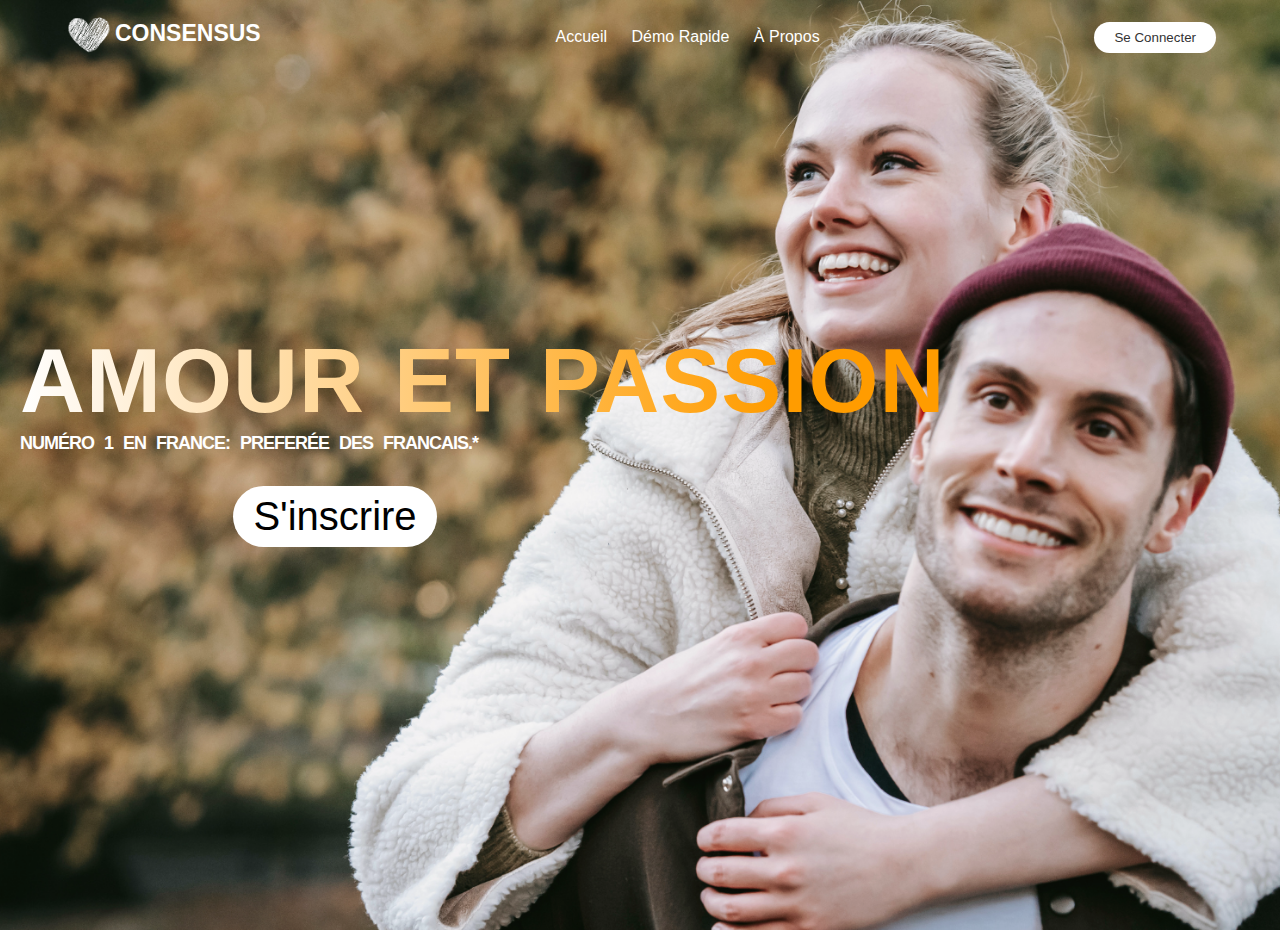
<file: index.html>
<!DOCTYPE html>
<html lang="fr">
<head>
  <meta charset="UTF-8">
  <meta name="viewport" content="width=device-width, initial-scale=1.0">
  <title>Consensus</title>
  <link rel="icon" type="image/png" href="../img/logo.png">
  <link rel="stylesheet" href="css/index.css">
</head>
<body>
  <script src="script/index.js"></script>

<header>
  <div class="container">
  <nav>  <a href="index.html">
      <img src="img/logoblanc.png" alt="Logo de Mon Site">
      <h1>Consensus</h1>
    </a>
    
  </nav>
    <nav>
      <ul>
        <li><a href="index.html">Accueil</a></li>
        <li><a href="accueil/demo.html">Démo Rapide</a></li>
        <li><a href="https://github.com/IlyassCYtech/devweb#readme">À Propos</a></li>
      </ul>
    </nav>
   <div class="login">
   
 <button id="loginButton">Se Connecter</button>
    
  </div>  
  </div>
 
 
</header>
<div id="accueil">
  
  <div class="text">
    <section>
      <h2>Amour et Passion</h2>
      <p>Numéro 1 en France: Preferée des francais.*</p>
    </section>
    
  </div>
<div class="logina">
    <button id="registerButton">S'inscrire</button>
</div>
 
</div>





</body>
</html>
</file>
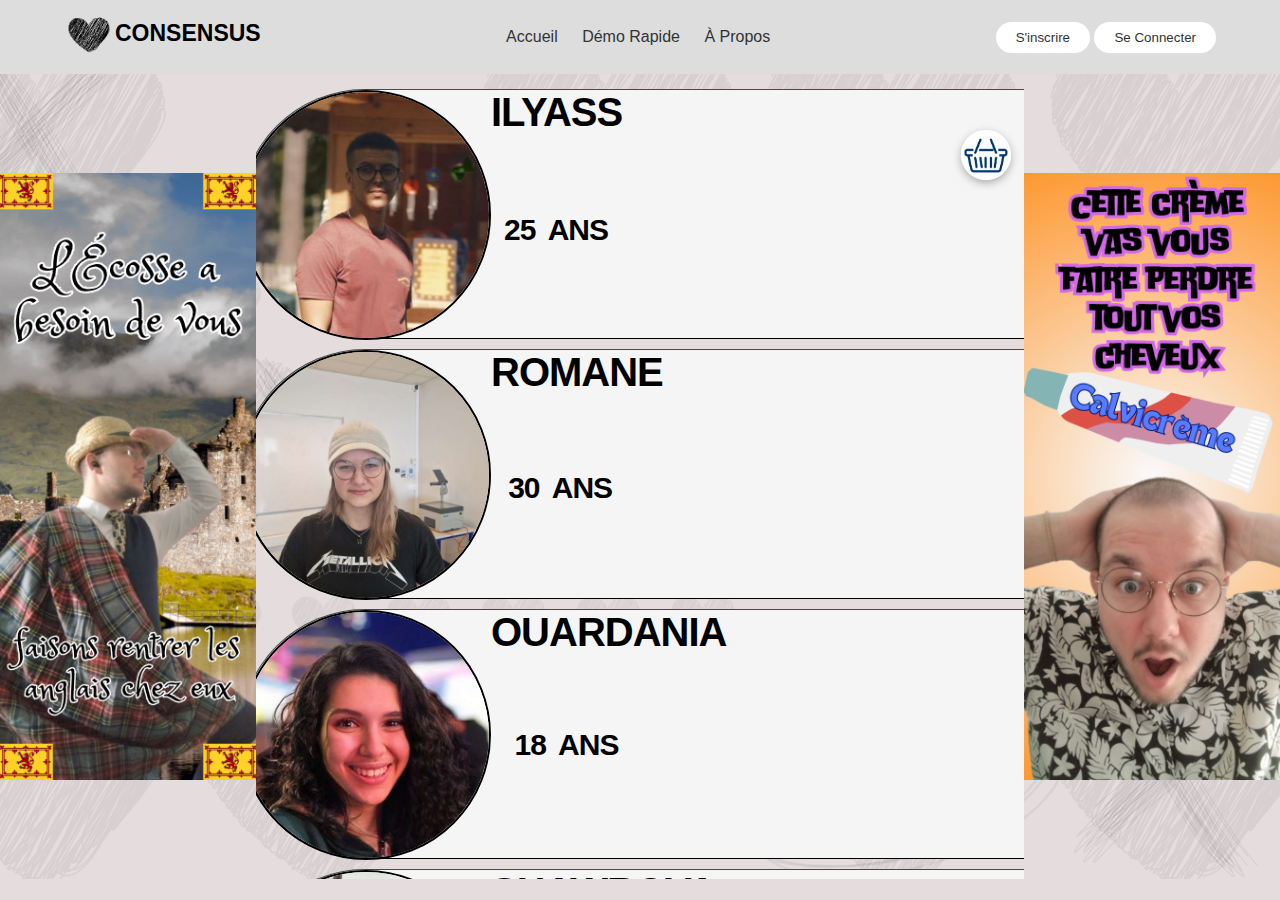
<file: accueil/demo.html>
<!DOCTYPE html>
<html lang="fr">
<head>
  <meta charset="UTF-8">
  <meta name="viewport" content="width=device-width, initial-scale=1.0">
  <link rel="icon" type="image/png" href="../img/logo.png">

  <title>Page d'Accueil</title>
  <link rel="stylesheet" href="../css/magasin.css">
</head>
<body>
  <script src="../script/demo.js"></script>
  <script src="../script/login.js"></script>
<header>






  <div class="container">
    <a href="../index.html">
      <img src="../img/logo.png" alt="Logo de Mon Site">
      <h1>Consensus</h1>
    </a>
   
    <nav>
      <ul>
        <li><a href="../index.html">Accueil</a></li>
        <li><a href="demo.html">Démo Rapide</a></li>
        <li><a href="https://github.com/IlyassCYtech/devweb#readme">À Propos</a></li>
      </ul>
    </nav>
    
    <div class="login">
      <button id="registerButton">S'inscrire</button>
      <button id="loginButton">Se Connecter</button>
    </div>
  </div>
</header>

<!--#####################################################################################################################-->

<div id="pagebas">


  <div class="profilaccomp" id="Ilyasscomp">
    <img class="photoprofilcomp" src="../img/Ilyass.jpg">
    <div class="texteprofcomp">
      <button class="ajoutpanier" onclick="ajouterAuPanier('Ilyass')"><img src="../img/logo.png" style="height: 50px;"></button>

      <p class="texteprofilcomp nomprofcomp">Ilyass</p>
      <p class="texteprofilcomp">25 ans</p>
    </div>
    <button class="fermercomp" onclick="cacherProfilComplet('Ilyasscomp')">Fermer</button>

  </div>

  <div class="profilaccomp" id="Romanecomp">
    <img class="photoprofilcomp" src="../img/remy.jpg">
    <div class="texteprofcomp">
      <button class="ajoutpanier" onclick="ajouterAuPanier('Romane')"><img src="../img/logo.png" style="height: 50px;"></button>

      <p class="texteprofilcomp nomprofcomp">Romane</p>
      <p class="texteprofilcomp">30 ans</p>
    </div>
    <button class="fermercomp" onclick="cacherProfilComplet('Romanecomp')">Fermer</button>


  </div>

  <div class="profilaccomp" id="nidahlacomp">
    <img class="photoprofilcomp" src="../img/nidahla.jpg">
    <div class="texteprofcomp">
      <button class="ajoutpanier" onclick="ajouterAuPanier('nidahla')"><img src="../img/logo.png" style="height: 50px;"></button>

      <p class="texteprofilcomp nomprofcomp">Romane</p>
      <p class="texteprofilcomp">18 ans</p>
    </div>
    <button class="fermercomp" onclick="cacherProfilComplet('nidahlacomp')">Fermer</button>


  </div>
  
  <div class="profilaccomp" id="shawrovacomp">
    <img class="photoprofilcomp" src="../img/shawrova.jpg">
    <div class="texteprofcomp">
      <button class="ajoutpanier" onclick="ajouterAuPanier('shawrova')"><img src="../img/logo.png" style="height: 50px;"></button>

      <p class="texteprofilcomp nomprofcomp">shawrova</p>
      <p class="texteprofilcomp">35 ans</p>
    </div>
    <button class="fermercomp" onclick="cacherProfilComplet('shawrovacomp')">Fermer</button>


  </div>

   <!--<div class="pub" id="pub1"></div>-->  <img  src="../img/pubecosse.png" style=" width: 20%;">

    <div id="listprofil">

      <div class="profilacc" id="Ilyass" onclick="afficherProfil('Ilyass')">
        <img class="photoprofil" src="../img/Ilyass.jpg">
        <div class="texteprof">

          <p class="texteprofilsimple nomprof">Ilyass </p>
          <p class="texteprofilsimple ageprof">25 ans </p>
        </div>
      </div>



      <div class="profilacc" id="Romane" onclick="afficherProfil('Romane')">
        <img class="photoprofil" src="../img/remy.jpg">
        <div class="texteprof">

          <p class="texteprofilsimple nomprof">Romane </p>
          <p class="texteprofilsimple ageprof">30 ans </p>

        </div>
      </div>
      


      <div class="profilacc" id="nidahla" onclick="afficherProfil('nidahla')">
        <img class="photoprofil" src="../img/nidahla.jpg">
        <div class="texteprof">
          <p class="texteprofilsimple nomprof">Ouardania</p>
          <p class="texteprofilsimple ageprof">18 ans </p>
        </div>
      </div>




      <div class="profilacc" id="shawrova" onclick="afficherProfil('shawrova')">
        <img class="photoprofil" src="../img/shawrova.jpg">
        <div class="texteprof">
          <p class="texteprofilsimple nomprof" >shawrova</p>
          <p class="texteprofilsimple ageprof" >35 ans </p>
        </div>
      </div>

    </div>

   <!-- <div class="pub" id="pub2"></div>-->
   <img  src="../img/pubcalvi.png" style=" width: 20%;">

<button id="panierboutton" onclick="affichepanier()"><img src="../img/shopping.png" style="height: 50px;"></button>

<div id="panier"></div>

</div>


</body>
</html>
</file>
<file: css/index.css>
/* CSS Reset */
* {
  margin: 0;
  padding: 0;
  box-sizing: border-box;
}

/* Styles */

body {
  font-family: Arial, sans-serif;
  background-image: url('../img/fond.png'); /* Remplacez 'chemin/vers/votre/image.jpg' par le chemin de votre image */
  background-size: cover;
  background-position: center;
  background-repeat: no-repeat;
  }
  
  h1 {
    
  font-family: Impact, Charcoal, sans-serif;
  font-size: 45px;
  letter-spacing: -2.6px;
  word-spacing: 6px;
  color: #000000;
  font-weight: 700;
  text-decoration: rgb(68, 68, 68);
  font-style: normal;
  font-variant: small-caps;
  text-transform: uppercase;
  
  text-align: center;
  }

header h1 {
  
font-family: 'Josefin Sans', sans-serif;
font-size: 23px;
letter-spacing: 0px;
word-spacing: 0px;
color: #fff;
font-weight: 700;
font-weight: bold;
text-decoration: #fff;
font-style: normal;
font-variant: normal;
text-transform: uppercase;
float: inline-end;
text-align: center;
margin-top: 5%;
}



.container {
  width: 90%;
  margin: auto;
  overflow: hidden;
}
header {
  background: none;
  color: #fff; /* Changez la couleur du texte selon vos préférences */
  padding: 20px 0;
   padding: 10px 0;
}


header .container {
  display: flex;
  justify-content: space-between;
  align-items: center;
}



header img {
  width: 50px; /* Ajustez la largeur de l'image selon vos besoins */
  margin-right: 1px; /* Ajoutez une marge à droite pour séparer l'image du texte */
}




nav ul {
  list-style: none;
  margin: 0;
  padding: 0;
}

nav ul li {
  display: inline-block;
  margin-left: 20px;
}

nav ul li a {
  color: #fff;
  text-decoration: none;
  transition: color 0.3s ease;
}

nav ul li a:hover {
  color: #fff;
}

.login button {
  background: #fff;
  color: #333;
  border: none;
  padding: 8px 20px;
  cursor: pointer;
  border-radius: 20px;
  transition: background-color 0.3s ease;
}

.login button:hover {
  background-color: #ddd;
}
  
  .text {
    
    overflow: hidden;
    width: 100%;
    height: auto;
}

  
  .logina button {
    margin-top: 5%;
    
    font-size: 2.5em;
    
    
   
    
    
    
    border-radius: 28px;
    background-color: #fff;
    color: #000;
    border: none;
    padding: 8px 20px;
    cursor: pointer;
    border-radius: 35px;
    transition: background-color 0.3s ease;
    }
  
  .logina button:hover {
    background: #ddd;
  }
  
 .logina{
 
  width: 50%;
  height: auto;
  justify-content: center;
  text-align: center;
  overflow: auto;
}


  section {
    margin-top: 0px;
  }




  #accueil{
    margin-top: 20%;
    margin-left: 20px;
    justify-content: center; 
    align-items: center; 
    width: auto;
    height: 600px;
    
}

/* Styles communs pour les conteneurs de modales */
.modal-container,
.modal {
  display: none;
  position: fixed;
  top: 0;
  left: 0;
  width: 100%;
  height: 100%;
  background-color: rgba(0, 0, 0, 0.5); /* Fond semi-transparent */
  z-index: 9999;
  align-items: center; /* Centre verticalement */
  justify-content: center; /* Centre horizontalement */
  overflow: auto;
}

/* Styles pour le contenu de la modal */
.modal-content {
  background-color: white;
  padding: 20px;
  border-radius: 8px;
  box-shadow: 0 0 10px rgba(0, 0, 0, 0.5);
  text-align: center;
  width: 80%;
  max-width: 900px;
  display: flex; /* Utilise flex pour adapter la taille au contenu */
  flex-direction: column; /* Aligne les éléments verticalement */
  align-items: center; /* Centre les éléments horizontalement */
  position: absolute;
  top: 50%;
  left: 50%;
  transform: translate(-50%, -50%);
  margin: 0 auto; /* Centre horizontalement le contenu */
  height: auto;
  max-height: 900px;
  overflow: auto;
}

/* Style pour les fieldsets */
fieldset {
  
  width: 100%;
  padding: 0;
  margin: 10px 0;
  text-align: left;
}



#subbutton {
  background-color: #ff9c00; /* Couleur de fond */
  color: white; /* Couleur du texte */
  padding: 10px 20px; /* Espacement intérieur */
  border: none; /* Pas de bordure */
  border-radius: 5px; /* Coins arrondis */
  cursor: pointer; /* Curseur pointer */
  margin-top: 10px; /* Espacement en haut */
}

#subbutton:hover {
  background-color: #ff9c00; /* Couleur de fond au survol */
}










  footer {
    background: #333;
    color: #fff;
    padding: 10px 0;
    text-align: center;
  }
  

  



  h2{
    font-family: 'Impact', sans-serif;
    font-size: 90px;
    letter-spacing: 1px;
    word-spacing: 3px;
    background: linear-gradient(to left,#ff9c00 40%,#fff  100%);
    -webkit-background-clip: text;
    -webkit-text-fill-color: transparent;
    font-weight: bold;
    text-decoration: none;
    font-style: normal;
    font-variant: small-caps;
    text-transform: uppercase;
    
}
    
  



p{
  font-family: Arial, Charcoal, sans-serif;
  font-size: 18px;
  letter-spacing: -1px;
  word-spacing: 6px;
  color: #fff;
  font-weight: 700;
  text-decoration: rgb(68, 68, 68);
  font-style: normal;
  font-variant: small-caps;
  text-transform: uppercase;
}


/* Style pour le conteneur principal du formulaire */

form {
  width: 800px;
}

/* Style pour le titre */
h1 {
  text-align: center;
  font-family: Arial, sans-serif;
  color: #333;
}

/* Style pour les champs de saisie */
input[type=text], input[type=email], input[type=password], input[type=date], input[type=file], select {
  width: 70%;
  padding: 12px 20px;
  margin: 8px 0;
  display: inline-block;
  border: 1px solid #ccc;
  border-radius: 4px;
  box-sizing: border-box;
  margin-left: 2px;
  margin-right: 2px;
  justify-content: end;
}

/* Style pour les boutons */
input[type=submit] {
  width: 80%;
  background-color: #4CAF50;
  color: white;
  padding: 14px 20px;
  margin: 8px 0;
  border: none;
  border-radius: 4px;
  cursor: pointer;
  
}

input[type=submit]:hover {
  background-color: #45a049;
}

/* Style pour les légendes */
legend {
  font-weight: bold;
}

/* Style pour les étiquettes */
label {
  font-weight: bold;
}

/* Style pour la zone de fermeture */
.close-register {
  float: right;
  cursor: pointer;
  font-size: 24px;
  font-weight: bold;
}

.close-register:hover,
.close-register:focus {
  color: #000;
  text-decoration: none;
  cursor: pointer;
}


.close-register {
  color: #aaa;
  float: right;
  font-size: 28px;
  font-weight: bold;
}

.close-register:hover,
.close-register:focus {
  color: black;
  text-decoration: none;
  cursor: pointer;
}







.close {
  color: #aaa;
  float: right;
  font-size: 28px;
  font-weight: bold;
}

.close:hover,
.close:focus {
  color: black;
  text-decoration: none;
  cursor: pointer;
}
</file>
<file: css/magasin.css>
/* CSS Reset */
* {
    margin: 0;
    padding: 0;
    box-sizing: border-box;
  }
  
  /* Styles */

  body {
    font-family: Arial, sans-serif;
    background-image: url('../img/fond2.png'); /* Remplacez 'chemin/vers/votre/image.jpg' par le chemin de votre image */
    background-size: cover;
    background-position: center;
  }
  
  h1 {
    
    font-family: Impact, Charcoal, sans-serif;
    font-size: 45px;
    letter-spacing: -2.6px;
    word-spacing: 6px;
    color: #000000;
  font-weight: 700;
  text-decoration: rgb(68, 68, 68);
  font-style: normal;
  font-variant: small-caps;
  text-transform: uppercase;
  
  text-align: center;
  
}

header h1 {

  font-family: 'Josefin Sans', sans-serif;
  font-size: 23px;
  letter-spacing: 0px;
  word-spacing: 0px;
  color: #000;
  font-weight: 700;
  font-weight: bold;
  text-decoration: #000;
  font-style: normal;
  font-variant: normal;
  text-transform: uppercase;
  float: inline-end;
  text-align: center;
  margin-top: 5%;
  }
  
  .container {
    width: 90%;
    margin: auto;
    overflow: hidden;
  }
  header {
    background-color: #ddd;
    color: #fff; /* Changez la couleur du texte selon vos préférences */
    padding: 20px 0;
     padding: 10px 0;
  }
  
  header .container {
    display: flex;
    justify-content: space-between;
    align-items: center;
  }
  
 
  
  header img {
    width: 50px; /* Ajustez la largeur de l'image selon vos besoins */
    margin-right: 1px; /* Ajoutez une marge à droite pour séparer l'image du texte */
  }
  
  
  

 
  nav ul {
    list-style: none;
    margin: 0;
    padding: 0;
  }
  
  nav ul li {
    display: inline-block;
    margin-left: 20px;
  }
  
  nav ul li a {
    color: #333;
    text-decoration: none;
    transition: color 0.3s ease;
  }
  
  nav ul li a:hover {
    color: #fff;
  }
  
  .login button {
    background: #fff;
    color: #333;
    border: none;
    padding: 8px 20px;
    cursor: pointer;
    border-radius: 20px;
    transition: background-color 0.3s ease;
  }
  
  .login button:hover {
    background-color: #ddd;
  }
  
  section {
    margin-top: 20px;
  }
  
  footer {
    background: #333;
    color: #fff;
    padding: 10px 0;
    text-align: center;
  }
  

  .modal-content {
    background-color: white;
    padding: 20px;
    border-radius: 8px;
    box-shadow: 0 0 10px rgba(0, 0, 0, 0.5);
    text-align: center;
    width: 80%;
    max-width: 900px;
    display: flex;
    flex-direction: column;
    align-items: center;
    position: absolute;
    top: 50%;
    left: 50%;
    transform: translate(-50%, -50%);
    margin: 0 auto;
    height: auto;
    max-height: 900px;
    overflow: auto;
}
  
  .close {
    color: #aaa;
    float: right;
    font-size: 28px;
    font-weight: bold;
  }
  
  .close:hover,
  .close:focus {
    color: black;
    text-decoration: none;
    cursor: pointer;
  }

  .modal {
    display: none;
    position: fixed;
    z-index: 1;
    left: 0;
    top: 0;
    width: 100%;
    height: 100%;
    overflow: auto;
    background-color: rgba(0, 0, 0, 0.4);
  }  

 

  #photo {
    width: 300px;
    height: 500px; 
    margin-top: 50px;
    float: left;

  }

  h2{
    font-family: 'Impact', sans-serif;
    font-size: 90px;
    letter-spacing: 1px;
    word-spacing: 3px;
    background: linear-gradient(to left,#ff9c00 40%,#fff  100%);
    -webkit-background-clip: text;
    -webkit-text-fill-color: transparent;
    font-weight: bold;
    text-decoration: none;
    font-style: normal;
    font-variant: small-caps;
    text-transform: uppercase;
    }



p{
  font-family: Impact, Charcoal, sans-serif;
  font-size: 18px;
  letter-spacing: -1px;
  word-spacing: 6px;
  color: #000000;
  font-weight: 700;
  text-decoration: rgb(68, 68, 68);
  font-style: normal;
  font-variant: small-caps;
  text-transform: uppercase;
}

 
.container {
  width: 90%;
  margin: auto;
  overflow: hidden;
}
.text {
  
  overflow: hidden;
  width: 70%;
  height: 700px;
}




#pagebas{
  display: flex;
  justify-content: center;
  align-items: center;
}

.pub{
  height: 500px;
  width: 200px;
  background-color: purple;
  margin-left: 100px;
  margin-right: 100px;
  margin-top: -100px;
}


#listprofil{
  margin-top: 5px;
  height: 800px;
  width: 600px;
  overflow: auto;
}

.profilacc{
  display: inline-flex;
  margin-top: 10px;
  height: 200px;
  width: 580px;
  border-radius: 30px;
}


.profilaccomp{
  position: absolute;
  margin-top: 150px;
  height: 900px;
  width: 800px;
  display: none;
  border-radius: 30px;

}

#panier{
  position: absolute;
  margin-top: 150px;
  height: 900px;
  width: 800px;
  display: none;
  border-radius: 30px;
  background-color: green;
}

/*Exemple*/




/*/////////////////////////////////////////////////////////////////////////////*/

#pagebas{
  display: flex;
  justify-content: center;
  align-items: center;
}
/*"
#pub1{
  position: fixed;
  height: 750px;
  width: 350px;
  background-color: purple;
  margin-top: 110px;
  left: 0;
}

#pub2{
  position: fixed;
  height: 750px;
  width: 350px;
  background-color: purple;
  margin-top: 110px;
  right: 0;
}*/

/*
#pub1{
  background-image: url("img/pubjohn.png");
}

#pub2{
  background-image: url("img/pubanto.png");
}*/

#listprofil{
  display: grid;
  justify-content: center;
  align-items: center;
  margin-top: 5px;
  height: 800px;
  width: 60%;
  overflow: auto;
}

.profilacc{
  display: flex;
  margin-top: 10px;
  height: 250px;
  width: 800px;
  border-radius: 250px 30px 30px 250px;
  background-color: whitesmoke;
  border: rgb(73, 73, 73) 1px solid;
  border-bottom: #000000 1px solid;
}


.texteprof{
  display: grid;
  margin-right: 30%;
  border:none;
  justify-content: center;
}

.texteprofcomp{
  display: grid;

}

.texteprofilsimple{
  color: #000000;
  font-family: 'Arial' ;
  font-size: 30px;
}

.nomprof{  
  font-size: 40px;

}

.ageprof{
  margin-bottom: 10%;
  margin-left: 10%;
  
}

.nomprofcomp{
  position: relative;
  font-size: 60px;
  margin-top: 2%;
  text-align: center;
}

.texteprofilcomp{
  color: #000000;
  font-family: 'Arial' ;
  margin-left: 1%;
  margin-right: 1%;

}

.profilaccomp{
  position: absolute;
  display: grid;
  margin-top: 150px;
  height: 900px;
  width: 900px;
  display: none;
  border-radius: 30px;
  background-color: whitesmoke;
  border: #000000 2px solid;
}

#panier{
  position: absolute;
  margin-top: 150px;
  height: 900px;
  width: 900px;
  display: none;
  border-radius: 30px;
  background-color: rgb(170, 169, 169);  
}

.photoprofil{
  border-radius: 250px;
  border: #000000 solid 2px;
  height: 250px;
  width: 250px;
}

.photoprofilcomp{
  position: relative;
  left: 23%;
  border-radius: 30px;
  height: 500px;
  border: #000000 2px solid;
}

.ajoutpanier{
  position: relative;
  right: 3%;
  border-radius:50%;
  width:50px;
  height:50px;
  box-shadow: 0px 3px 8px #aaa, inset 0px 2px 3px #fff;
  border:none;
  outline:none;
  font: 18px Tahoma bold;
  color: black;
  left: 46%;
  top: 20%;
}

#panierboutton{
  position: absolute;
  bottom: 80%;
  right: 21%;
  border-radius:50%;
  width:50px;
  height:50px;
  box-shadow: 0px 3px 8px #aaa, inset 0px 2px 3px #fff;
  border:none;
  outline:none;
  font: 18px Tahoma bold;
  color: black;
  }


  .fermercomp {
    position: relative;
    top: -20.5%;
    text-decoration: none;
    padding: 11px;
    font-family: arial;
    font-size: 1em;
    color: #000000;
    background-color: #ffffff;
    border-radius: 54px;
    -webkit-border-radius: 54px;
    -moz-border-radius: 54px;
    border: 3px solid #7f7f7f;
    box-shadow: 8px 6px 2px #444444;
    -webkit-box-shadow: 8px 6px 2px #444444;
    -moz-box-shadow: 8px 6px 2px #444444;
    float: right;
    }
    
    
    .fermercomp:hover {
    padding: 10px;
    border-radius: 24px;
    -webkit-border-radius: 24px;
    -moz-border-radius: 24px;
    border: 4px solid #7f7f7f;
    box-shadow: 1px 1px 4px #777777;
    -webkit-box-shadow: 1px 1px 4px #777777;
    -moz-box-shadow: 1px 1px 4px #777777;
    }



    
    .fermercomp:hover {
      color: black;
      text-decoration: none;
      cursor: pointer;
    }
    


.close-register {
  color: #aaa;
  float: right;
  font-size: 28px;
  font-weight: bold;
}

.close-register:hover,
.close-register:focus {
  color: black;
  text-decoration: none;
  cursor: pointer;
}


/* Style pour le conteneur principal du formulaire */

form {
  width: 800px;
}

/* Style pour le titre */
h1 {
  text-align: center;
  font-family: Arial, sans-serif;
  color: #333;
}

/* Style pour les champs de saisie */
input[type=text], input[type=email], input[type=password], input[type=date], input[type=file], select {
  width: 70%;
  padding: 12px 20px;
  margin: 8px 0;
  display: inline-block;
  border: 1px solid #ccc;
  border-radius: 4px;
  box-sizing: border-box;
  margin-left: 2px;
  margin-right: 2px;
  justify-content: end;
}

/* Style pour les boutons */
input[type=submit] {
  width: 80%;
  background-color: #4CAF50;
  color: white;
  padding: 14px 20px;
  margin: 8px 0;
  border: none;
  border-radius: 4px;
  cursor: pointer;
  
}

input[type=submit]:hover {
  background-color: #45a049;
}

/* Style pour les légendes */
legend {
  font-weight: bold;
}

/* Style pour les étiquettes */
label {
  font-weight: bold;
}

/* Style pour la zone de fermeture */
.close-register {
  float: right;
  cursor: pointer;
  font-size: 24px;
  font-weight: bold;
}

.close-register:hover,
.close-register:focus {
  color: #000;
  text-decoration: none;
  cursor: pointer;
}


.close-register {
  color: #aaa;
  float: right;
  font-size: 28px;
  font-weight: bold;
}

.close-register:hover,
.close-register:focus {
  color: black;
  text-decoration: none;
  cursor: pointer;
}







.close {
  color: #aaa;
  float: right;
  font-size: 28px;
  font-weight: bold;
}

.close:hover,
.close:focus {
  color: black;
  text-decoration: none;
  cursor: pointer;
}

#subbutton {
  background-color: #ff9c00;
  color: white;
  padding: 10px 20px;
  border: none;
  border-radius: 5px;
  cursor: pointer;
  margin-top: 10px;
}
</file>
